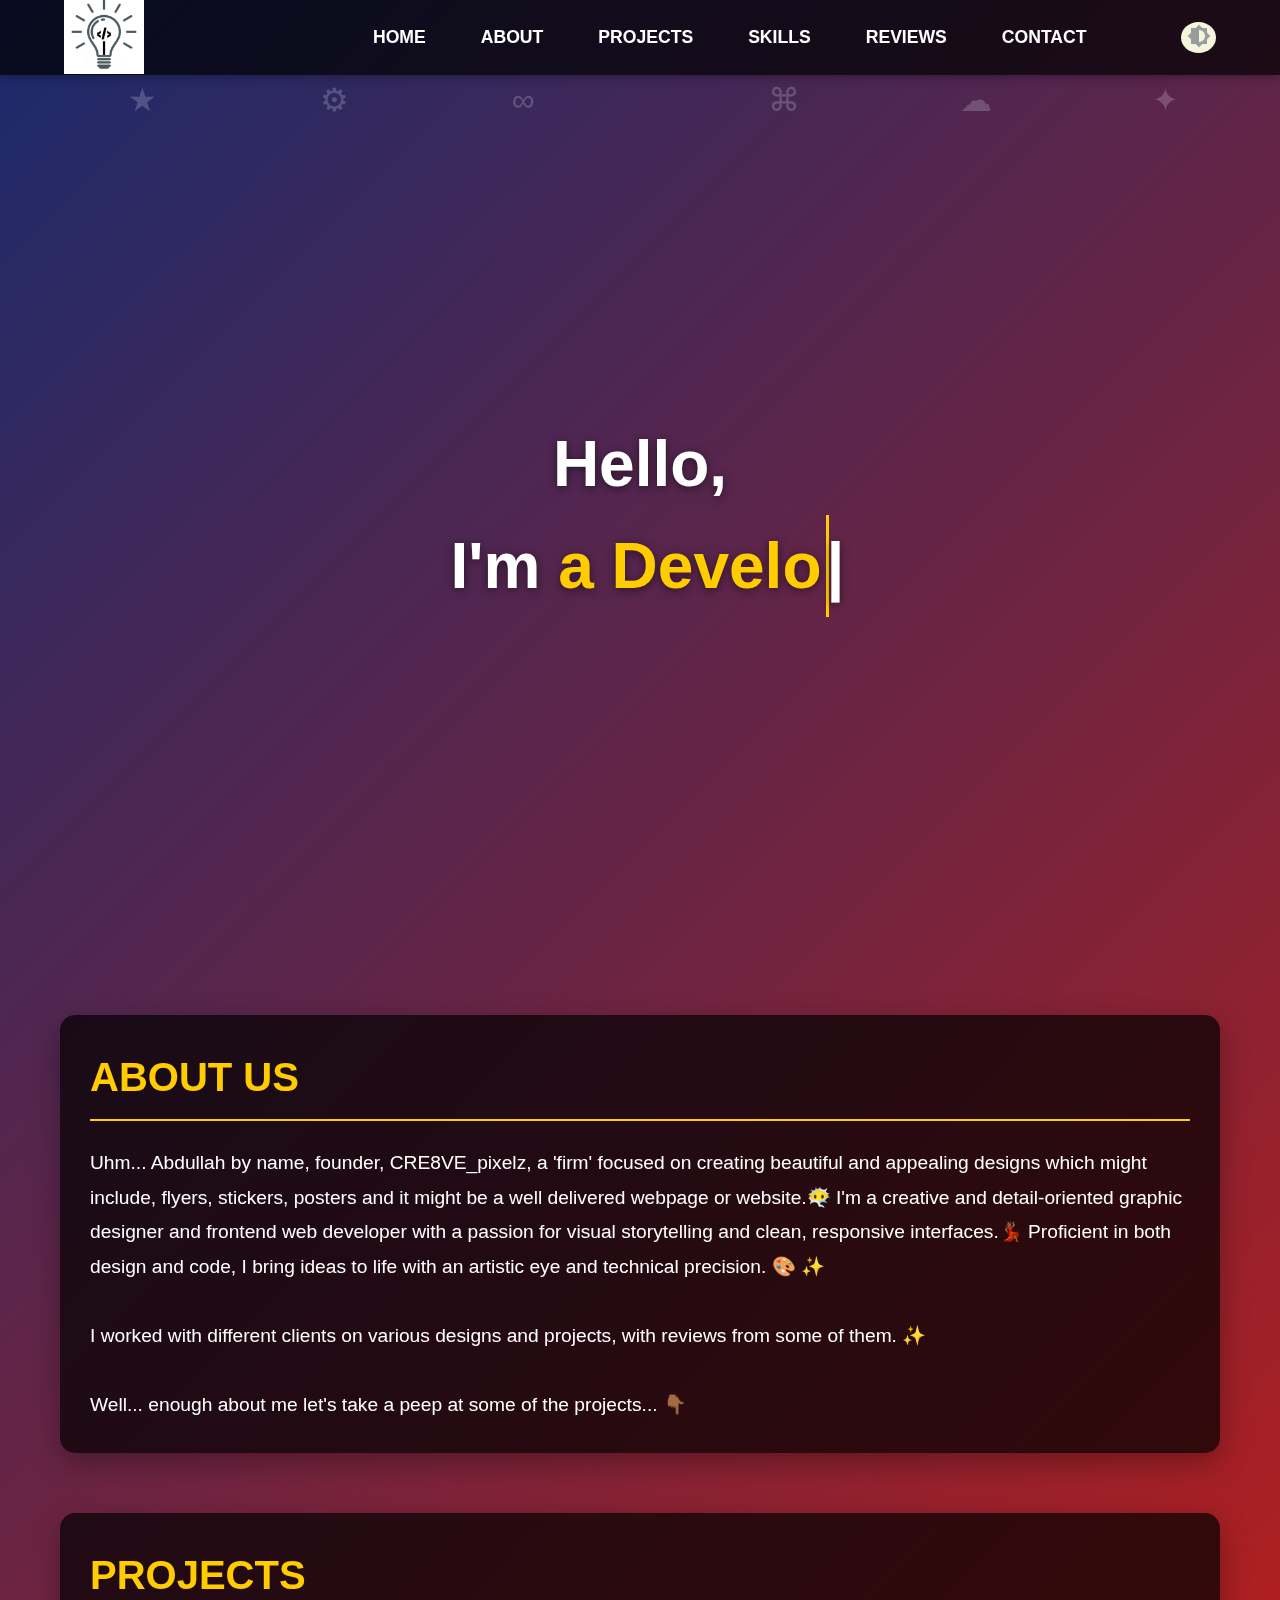
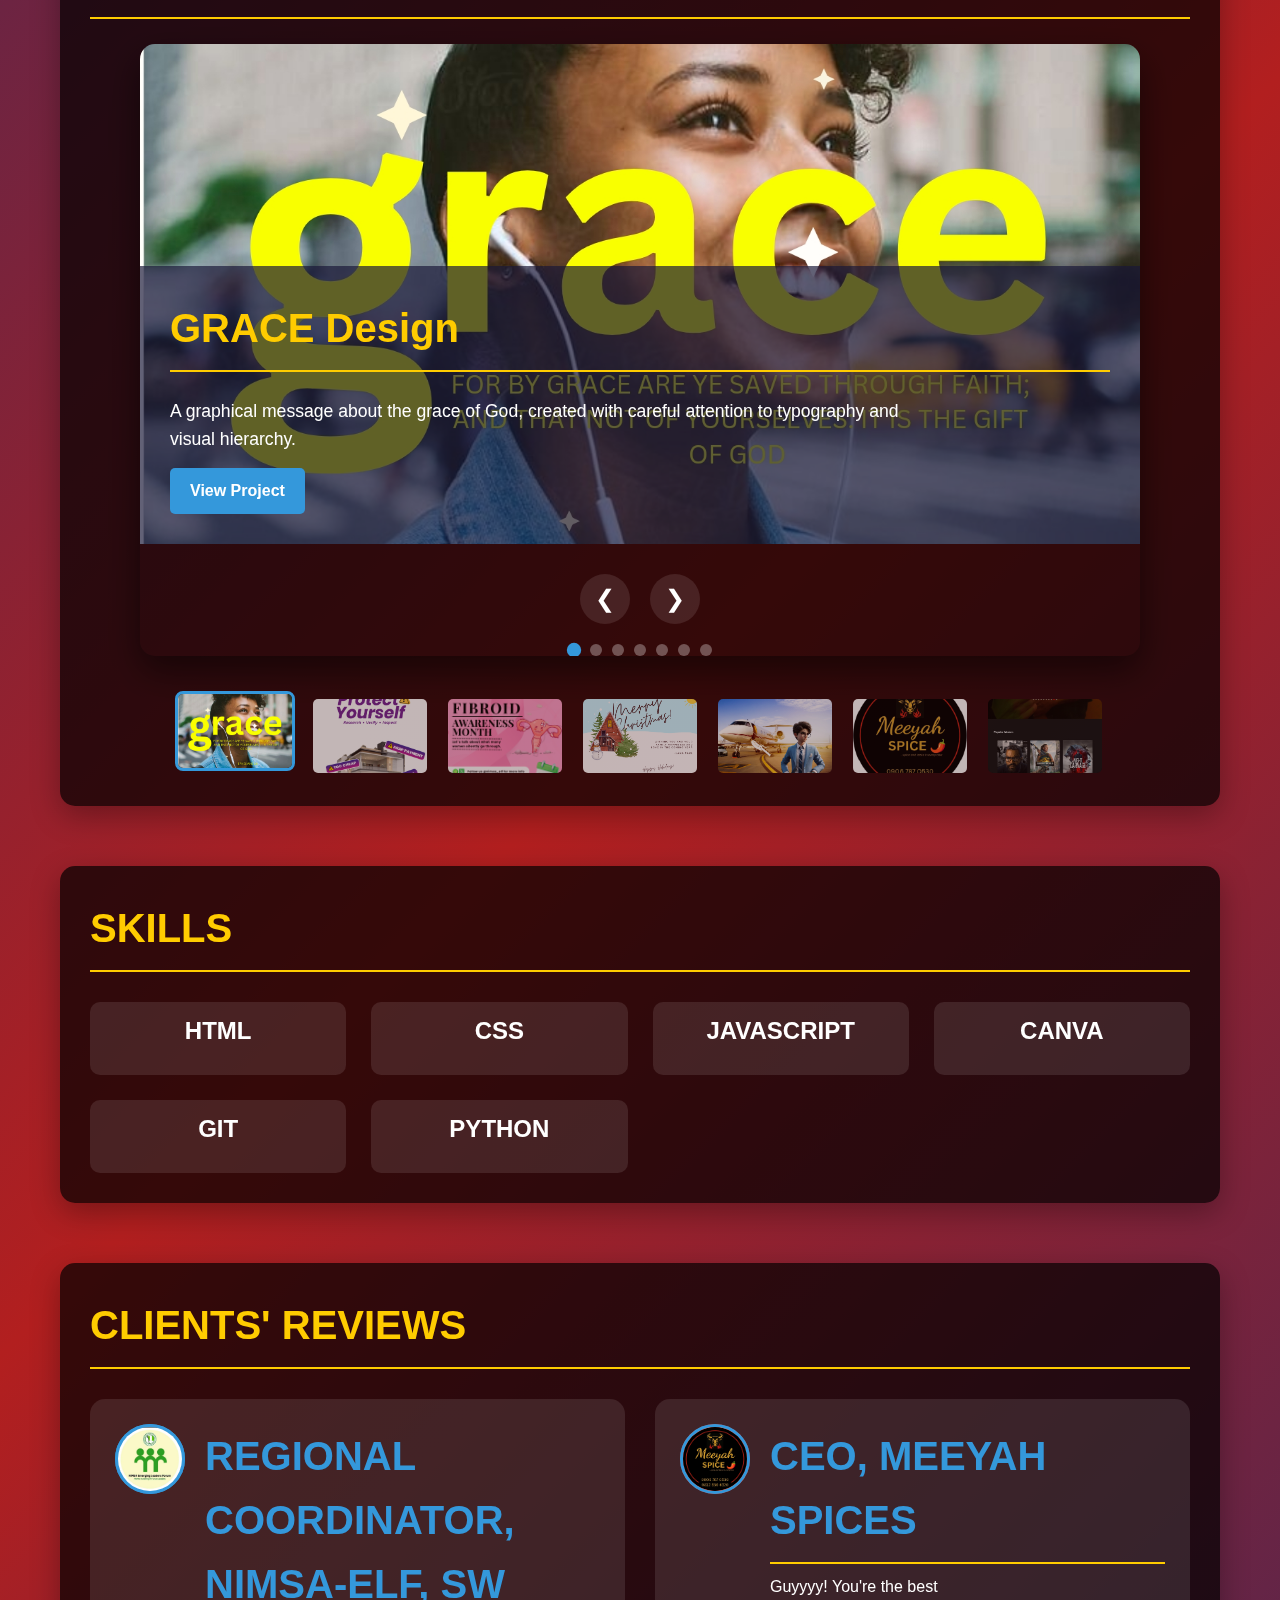
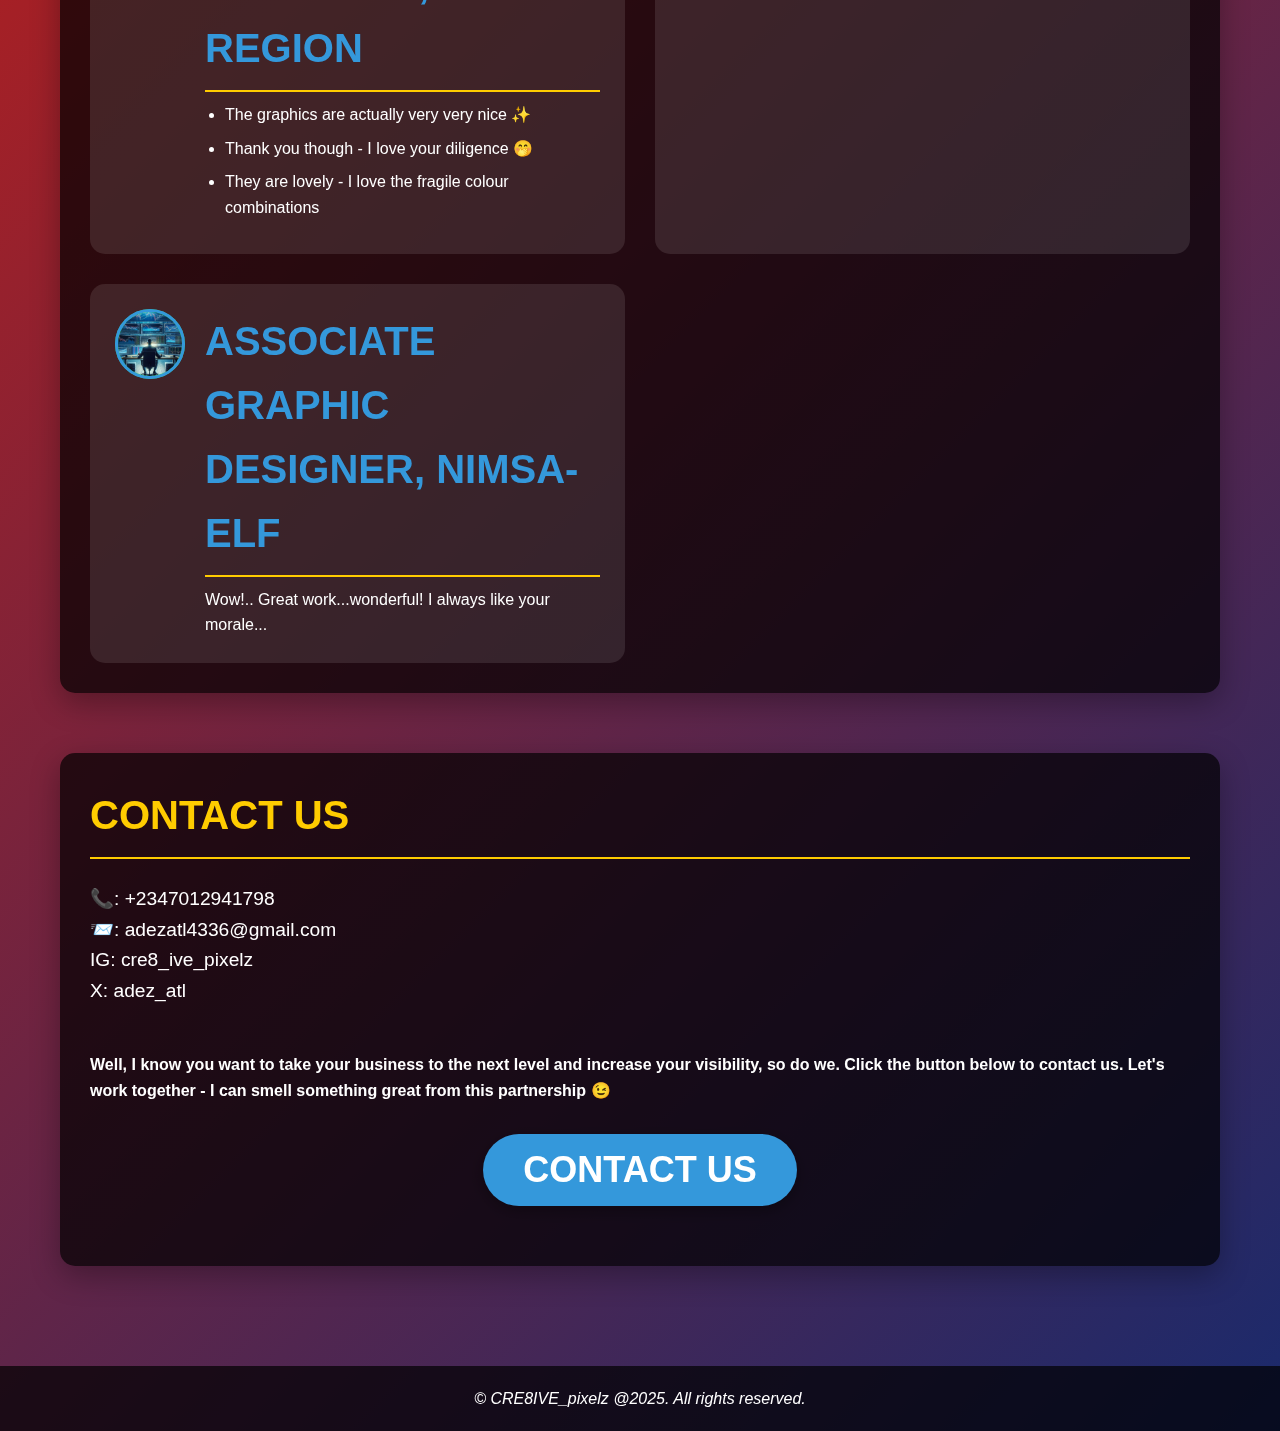
<file: index.html>
<!DOCTYPE html>
<html lang="en">
<head>
  <meta charset="UTF-8">
  <meta name="viewport" content="width=device-width, initial-scale=1.0">
  <title>CRE8IVE_pixelz Portfolio</title>
  <link href="https://cdn.jsdelivr.net/npm/aos@2.3.4/dist/aos.css" rel="stylesheet">
  <style>
    :root {
      --primary: #3498db;
      --secondary: #2c3e50;
      --accent: #e74c3c;
      --light: #ecf0f1;
      --dark: #2c3e50;
      --shadow: 0 4px 6px rgba(0, 0, 0, 0.1);
      --transition: all 0.3s ease;
    }
    
    * {
      margin: 0;
      padding: 0;
      box-sizing: border-box;
    }
    
    body {
      font-family: 'Segoe UI', Tahoma, Geneva, Verdana, sans-serif;
      background: linear-gradient(135deg, #1a2a6c, #b21f1f, #1a2a6c);
      color: white;
      line-height: 1.6;
      overflow-x: hidden;
      scroll-behavior: smooth;
    }
    
    /* Header styles */
    header {
      display: flex;
      justify-content: space-between;
      align-items: center;
      background: rgba(0, 0, 0, 0.7);
      padding: 15px 5%;
      position: sticky;
      top: 0;
      z-index: 1000;
      box-shadow: 0 2px 10px rgba(0, 0, 0, 0.3);
      height: 75px;
    }
    
    .logo img {
      transition: var(--transition);
      height: 80px;
      width: 80px;
    }
    
    /* Desktop Navigation */
    .desktop-nav ul {
      list-style: none;
      display: flex;
      gap: 25px;
    }
    
    .desktop-nav ul li a {
      color: white;
      text-decoration: none;
      font-weight: 600;
      text-transform: uppercase;
      padding: 10px 15px;
      border-radius: 5px;
      transition: var(--transition);
      font-size: 1.1rem;
    }
    
    .desktop-nav ul li a:hover {
      background: rgba(255, 255, 255, 0.1);
    }
    
    /* Mobile Navigation */
    .mobile-nav {
      display: none;
      position: relative;
    }
    
    .menu-toggle {
      background: transparent;
      border: none;
      color: white;
      font-size: 32px;
      cursor: pointer;
      padding: 5px 10px;
      border-radius: 5px;
      transition: background 0.3s;
    }
    
    .menu-toggle:hover {
      background: rgba(255, 255, 255, 0.2);
    }
    
    .mobile-nav ul {
      list-style: none;
      background: rgba(0, 0, 0, 0.9);
      position: absolute;
      top: 100%;
      right: 0;
      width: 250px;
      border-radius: 5px;
      box-shadow: 0 10px 20px rgba(0, 0, 0, 0.3);
      display: none;
      z-index: 100;
    }
    
    .mobile-nav ul.active {
      display: block;
      animation: slideDown 0.4s ease;
    }
    
    @keyframes slideDown {
      from { opacity: 0; transform: translateY(-20px); }
      to { opacity: 1; transform: translateY(0); }
    }
    
    .mobile-nav ul li {
      border-bottom: 1px solid rgba(255, 255, 255, 0.1);
    }
    
    .mobile-nav ul li:last-child {
      border-bottom: none;
    }
    
    .mobile-nav ul li a {
      display: block;
      padding: 15px 20px;
      color: white;
      text-decoration: none;
      font-weight: 500;
      transition: background 0.3s;
    }
    
    .mobile-nav ul li a:hover {
      background: rgba(255, 255, 255, 0.1);
    }
    
    /* Theme button */
    .themeb {
      background: transparent;
      background-color: beige;
      border: none;
      cursor: pointer;
      padding: 2px;
      border-radius: 50%;
      width: 35px;
      object-fit: contain;
      transition: background 0.3s;
    }
    
    .themeb:hover {
      background: rgba(255, 255, 255, 0.2);
    }
    
    /* Floating symbols */
    .floating-symbol {
      position: fixed;
      font-size: 2rem;
      opacity: 0.2;
      z-index: -1;
      animation: float 6s ease-in-out infinite;
    }
    
    @keyframes float {
      0%, 100% { transform: translateY(0) rotate(0deg); }
      50% { transform: translateY(-30px) rotate(10deg); }
    }
    
    /* Cover section */
    .cover-front {
      height: 100vh;
      display: flex;
      align-items: center;
      justify-content: center;
      text-align: center;
      padding: 0 20px;
      position: relative;
      overflow: hidden;
    }
    
    .cover-front .container h1 {
      font-size: 4rem;
      margin-bottom: 20px;
      text-shadow: 0 2px 10px rgba(0, 0, 0, 0.5);
    }
    
    #typewriter-text {
      color: #ffcc00;
    }
    
    .cursor {
      display: inline-block;
      width: 3px;
      background-color: #ffcc00;
      margin-left: 5px;
      animation: blink 1s infinite;
    }
    
    @keyframes blink {
      0%, 100% { opacity: 1; }
      50% { opacity: 0; }
    }
    
    /* Content sections */
    .body {
      max-width: 1200px;
      margin: 0 auto;
      padding: 40px 20px;
    }
    
    .about, .projects, .skills, .reviews, .contacts {
      margin-bottom: 60px;
      background: rgba(0, 0, 0, 0.7);
      padding: 30px;
      border-radius: 15px;
      box-shadow: 0 10px 30px rgba(0, 0, 0, 0.3);
    }
    
    .about h3, .projects h3, .skills h3, .reviews h3, .contacts h3 {
      font-size: 2.5rem;
      margin-bottom: 25px;
      color: #ffcc00;
      border-bottom: 2px solid #ffcc00;
      padding-bottom: 10px;
    }
    
    .about p {
      font-size: 1.2rem;
      line-height: 1.8;
    }
    
    /* Project cards */
    .project-cards {
      display: grid;
      grid-template-columns: repeat(auto-fill, minmax(300px, 1fr));
      gap: 30px;
      margin-top: 30px;
    }
    
    .card {
      perspective: 1000px;
      height: 350px;
    }
    
    .card-inner {
      position: relative;
      width: 100%;
      height: 100%;
      text-align: center;
      transition: transform 0.8s;
      transform-style: preserve-3d;
    }
    
    .card:hover .card-inner {
      transform: rotateY(180deg);
    }
    
    .card-front, .card-back {
      position: absolute;
      width: 100%;
      height: 100%;
      -webkit-backface-visibility: hidden;
      backface-visibility: hidden;
      border-radius: 15px;
      overflow: hidden;
      box-shadow: var(--shadow);
      background: rgba(255, 255, 255, 0.1);
    }
    
    .card-back {
      transform: rotateY(180deg);
      display: flex;
      flex-direction: column;
      justify-content: center;
      align-items: center;
      padding: 25px;
    }
    
    .card img {
      width: 100%;
      height: 100%;
      object-fit: cover;
    }
    
    .card h3 {
      margin: 15px 0;
      font-size: 1.5rem;
    }
    
    .card-back p {
      margin: 10px 0;
      flex-grow: 1;
    }
    
    .card-back a {
      display: inline-block;
      background: var(--primary);
      color: white;
      text-decoration: none;
      padding: 10px 20px;
      border-radius: 5px;
      font-weight: 600;
      transition: var(--transition);
    }
    
    .card-back a:hover {
      background: var(--accent);
      transform: translateY(-3px);
    }
    
    /* Skills section */
    .skills-section {
      display: grid;
      grid-template-columns: repeat(auto-fill, minmax(250px, 1fr));
      gap: 25px;
      margin-top: 30px;
    }
    
    .skill-item {
      background: rgba(255, 255, 255, 0.1);
      padding: 10px;
      border-radius: 10px;
      text-align: center;
      transition: var(--transition);
      position: relative;
      cursor: pointer;
      overflow: hidden;     
      height: auto;
    }
    
    .skill-item:hover {
      transform: translateY(-10px);
      box-shadow: 0 10px 20px rgba(0, 0, 0, 0.2);
      background: rgba(52, 152, 219, 0.2);
    }
    
    .skill-item.glow:hover {
      box-shadow: 0 0 20px rgba(52, 152, 219, 0.7);
      height: auto;
    }
    
    .skill-name {
      font-size: 1.5rem;
      font-weight: 700;
      margin-bottom: 15px;
      display: block;
    }
    
    .info-card {
      position: absolute;
      top: 0;
      left: 0;
      right: 0;
      bottom: 0;
      background: rgba(0, 0, 0, 0.9);
      padding: 20px;
      border-radius: 10px;
      opacity: 0;
      transition: opacity 0.3s ease;
      display: flex
      flex-direction: column;
      height: auto;
      justify-content: center;
    }
    
    .skill-item:hover .info-card {
      opacity: 1;
    }
    
    .info-card h4 {
      font-size: 1.5rem;
      color: var(--primary);
      margin-bottom: 15px;
    }
    
    /* Reviews section */
    .review-board {
    display: grid;
    grid-template-columns: repeat(auto-fit, minmax(350px, 1fr));
    gap: 30px;
    margin-top: 30px;
    max-width: 1200px; /* Add this */
    margin-left: auto; /* Add this */
    margin-right: auto; /* Add this */
}
    
    .review-card {
    background: rgba(255, 255, 255, 0.1);
    border-radius: 15px;
    padding: 25px;
    display: flex;
    gap: 20px;
    transition: var(--transition);
    max-width: 100%; /* Add this */
    overflow: hidden; /* Add this */
}

.review-card p {
    word-wrap: break-word; /* Add this */
    overflow-wrap: break-word; /* Add this */
    max-width: 100%; /* Add this */
}

.review-card ul {
    padding-left: 20px;
    max-width: 100%; /* Add this */
    overflow: hidden; /* Add this */
}

.review-card li {
    margin-bottom: 8px;
    word-break: break-word; /* Add this */
}
    .review-card:hover {
      transform: translateY(-10px);
      box-shadow: 0 10px 20px rgba(0, 0, 0, 0.2);
    }
    
    .review-card img {
      width: 70px;
      height: 70px;
      border-radius: 50%;
      object-fit: cover;
      border: 3px solid var(--primary);
    }
    
    .review-card h3 {
      color: var(--primary);
      margin-bottom: 10px;
    }
    
    
    .review-card li {
      margin-bottom: 8px;
    }
    
    /* Contact section */
    .contact {
      font-size: 1.2rem;
      margin: 20px 0;
    }
    
    .contact-page {
      display: block;
      margin: 30px auto;
      background: var(--primary);
      color: white;
      border: none;
      padding: 15px 40px;
      font-size: 1.5rem;
      border-radius: 50px;
      cursor: pointer;
      transition: var(--transition);
      box-shadow: 0 5px 15px rgba(0, 0, 0, 0.3);
    }
    
    .contact-page:hover {
      background: var(--accent);
      transform: translateY(-5px) scale(1.05);
    }
    
    .contact-page a {
      color: white;
      text-decoration: none;
    }
    
    /* Footer */
    .footer {
      text-align: center;
      padding: 20px;
      background: rgba(0, 0, 0, 0.7);
      font-size: 1rem;
      font-style: italic;
    }
    
    /* Dark mode styles */
    .dark-mode {
      background: linear-gradient(135deg, #121212, #1a1a2e, #121212);
    }
    
    .dark-mode .about, .dark-mode .projects, 
    .dark-mode .skills, .dark-mode .reviews, 
    .dark-mode .contacts {
      background: rgba(30, 30, 30, 0.8);
    }
    
    /* Media Queries */
    @media (max-width: 900px) {
      .cover-front .container h1 {
        font-size: 3rem;
      }
      
      .project-cards {
        grid-template-columns: repeat(auto-fill, minmax(280px, 1fr));
      }
    }
    
    @media (max-width: 768px) {
      .desktop-nav {
        display: none;
      }
      
      .mobile-nav {
        display: block;
      }
      
      .cover-front .container h1 {
        font-size: 2.5rem;
      }
      
      .about h3, .projects h3, .skills h3, .reviews h3, .contacts h3 {
        font-size: 2rem;
      }
    }
    
    @media (max-width: 480px) {
      .cover-front .container h1 {
        font-size: 2rem;
      }
      
      .project-cards, .review-board {
        grid-template-columns: 1fr;
      }
      
      .about, .projects, .skills, .reviews, .contacts {
        padding: 20px;
      }
    }
    
    .backback {
        width: 100%;
        object-fit: cover;
        height: 70px;
    }

            
        /* Projects Gallery Section */
        .projects-container {
            max-width: 1200px;
            margin: 50px auto;
            padding: 0 20px;
        }
        
        .section-title {
            text-align: center;
            font-size: 2.5rem;
            margin-bottom: 40px;
            color: #ffcc00;
            text-shadow: 0 2px 10px rgba(0, 0, 0, 0.5);
            position: relative;
        }
        
        .section-title::after {
            content: '';
            display: block;
            width: 100px;
            height: 4px;
            background: #ffcc00;
            margin: 15px auto;
            border-radius: 2px;
        }
        
        .gallery-slideshow {
            position: relative;
            max-width: 1000px;
            margin: 0 auto;
            overflow: hidden;
            border-radius: 15px;
            box-shadow: 0 15px 35px rgba(0, 0, 0, 0.5);
        }
        
        .slides-container {
            display: flex;
            transition: transform 0.5s ease-in-out;
            height: 500px;
        }
        
        .slide {
            min-width: 100%;
            position: relative;
        }
        
        .slide-image {
    width: 100%;
    height: 100%;
    object-fit: cover;
    display: block; /* Add this */
    position: absolute; /* Add this */
    top: 0;
    left: 0;
}

.slide {
    min-width: 100%;
    position: relative;
    height: 100%; /* Add this */
}
        
        .slide-content {
            position: absolute;
            bottom: 0;
            left: 0;
            right: 0;
            background: #191738ae;
            padding: 30px;
            color: white;
        }
        
        .slide-title {
            font-size: 2rem;
            margin-bottom: 10px;
            color: #ffcc00;
        }
        
        .slide-description {
            font-size: 1.1rem;
            margin-bottom: 15px;
            max-width: 80%;
        }
        
        .slide-link {
            display: inline-block;
            background: var(--primary);
            color: white;
            text-decoration: none;
            padding: 10px 20px;
            border-radius: 5px;
            font-weight: 600;
            transition: var(--transition);
        }
        
        .slide-link:hover {
            background: var(--accent);
            transform: translateY(-3px);
        }
        
        /* Navigation controls */
        .gallery-controls {
            display: flex;
            justify-content: center;
            margin-top: 30px;
            gap: 20px;
        }
        
        .control-btn {
            background: rgba(255, 255, 255, 0.1);
            border: none;
            color: white;
            width: 50px;
            height: 50px;
            border-radius: 50%;
            font-size: 1.5rem;
            cursor: pointer;
            transition: var(--transition);
            display: flex;
            align-items: center;
            justify-content: center;
        }
        
        .control-btn:hover {
            background: var(--primary);
            transform: scale(1.1);
        }
        
        .slide-indicators {
            display: flex;
            justify-content: center;
            gap: 10px;
            margin-top: 20px;
        }
        
        .indicator {
            width: 12px;
            height: 12px;
            border-radius: 50%;
            background: rgba(255, 255, 255, 0.3);
            cursor: pointer;
            transition: var(--transition);
        }
        
        .indicator.active {
            background: var(--primary);
            transform: scale(1.2);
        }
        
        /* Project thumbnails */
        .project-thumbnails {
            display: flex;
            justify-content: center;
            flex-wrap: wrap;
            gap: 15px;
            margin-top: 40px;
            padding: 0 20px;
        }
        
        .thumbnail {
            width: 120px;
            height: 80px;
            border-radius: 8px;
            overflow: hidden;
            cursor: pointer;
            transition: var(--transition);
            border: 3px solid transparent;
            opacity: 0.7;
        }
        
        .thumbnail:hover {
            transform: translateY(-5px);
            opacity: 1;
        }
        
        .thumbnail.active {
            border-color: var(--primary);
            opacity: 1;
            transform: translateY(-5px);
        }
        
        .thumbnail img {
            width: 100%;
            height: 100%;
            object-fit: cover;
        }
        
        /* Responsive design */
        @media (max-width: 768px) {
            .slides-container {
                height: 400px;
            }
            
            .slide-content {
                padding: 20px;
            }
            
            .slide-title {
                font-size: 1.5rem;
            }
            
            .slide-description {
                font-size: 1rem;
                max-width: 100%;
            }
        }
        
        @media (max-width: 480px) {
            .slides-container {
                height: 300px;
            }
            
            .section-title {
                font-size: 2rem;
            }
            
            .slide-content {
                padding: 15px;
            }
            
            .slide-title {
                font-size: 1.3rem;
            }
            
            .project-thumbnails {
                gap: 10px;
            }
            
            .thumbnail {
                width: 80px;
                height: 60px;
            }
        }

  </style>
</head>
<body>
  <header>
    <div class="logo">
      <a href="index.html"><img id="logo" src="images/light-logo.png" alt="Logo" width="100" />
    </div>
    
    <div class="desktop-nav">
      <ul>
        <li><a href="#home">HOME</a></li>
        <li><a href="#about">ABOUT</a></li>
        <li><a href="#projects">PROJECTS</a></li>
        <li><a href="#skills">SKILLS</a></li>
        <li><a href="#reviews">REVIEWS</a></li>
        <li><a href="#contact">CONTACT</a></li>
      </ul>
    </div>
    
    <nav class="mobile-nav">
      <button class="menu-toggle" id="menu-toggle">☰</button>
      <ul id="nav-links-mobile">
        <li><a href="#home">HOME</a></li>
        <li><a href="#about">ABOUT</a></li>
        <li><a href="#projects">PROJECTS</a></li>
        <li><a href="#skills">SKILLS</a></li>
        <li><a href="#reviews">REVIEWS</a></li>
        <li><a href="#contact">CONTACT</a></li>
        <li><a href="contact.html">BOOK A SERVICE</a></li>
      </ul>
    </nav>
    
    <button class="themeb" onclick="toggleMode()">
      <img id="theme-icon" src="images/light_theme.png" alt="Toggle Theme" width="24">
    </button>
  </header>
  
  <!-- Floating symbols -->
  <span class="floating-symbol" style="left: 10%; animation-delay: 0s;">★</span>
  <span class="floating-symbol" style="left: 25%; animation-delay: 2s;">⚙</span>
  <span class="floating-symbol" style="left: 40%; animation-delay: 4s;">∞</span>
  <span class="floating-symbol" style="left: 60%; animation-delay: 1s;">⌘</span>
  <span class="floating-symbol" style="left: 75%; animation-delay: 3s;">☁</span>
  <span class="floating-symbol" style="left: 90%; animation-delay: 5s;">✦</span>

  <section class="cover-front" id="home">
    <div class="container">
      <h1>Hello,<br>I'm <span id="typewriter-text"></span><span class="cursor">|</span></h1>
    </div>
  </section>
  
  <section class="body">
    <div class="about" id="about">
      <h3>ABOUT US</h3>
      <p>Uhm... Abdullah by name, founder, CRE8VE_pixelz, a 'firm' focused on creating beautiful and appealing designs which might include, flyers, stickers, posters and it might be a well delivered webpage or website.😶‍🌫️ I'm a creative and detail-oriented graphic designer and frontend web developer with a passion for visual storytelling and clean, responsive interfaces.💃🏾 Proficient in both design and code, I bring ideas to life with an artistic eye and technical precision. 🎨 ✨ 
        <br><br> I worked with different clients on various designs and projects, with reviews from some of them. ✨
        <br><br> Well... enough about me let's take a peep at some of the projects... 👇🏾 
      </p>
    </div>
    
    <div class="projects" id="projects">
      <h3>PROJECTS</h3>
      <div class="gallery-slideshow">
            <div class="slides-container" id="slides-container">
                <!-- Slide 1 -->
                <div class="slide">
                   <img class="slide-image" src="images/grace.png" alt="">
                    <div class="slide-content">
                        <h3 class="slide-title">GRACE Design</h3>
                        <p class="slide-description">A graphical message about the grace of God, created with careful attention to typography and visual hierarchy.</p>
                        <a href="#" class="slide-link">View Project</a>
                    </div>
                </div>
                
                <!-- Slide 2 -->
                <div class="slide">
                    <img class="slide-image" src="images/real.png" alt="">
                    <div class="slide-content">
                        <h3 class="slide-title">REAL ESTATE-ING</h3>
                        <p class="slide-description">Designed a bold, modern flyer for a real estate training session aimed at aspiring agents and investors.</p>
                        <a href="#" class="slide-link">View Project</a>
                    </div>
                </div>
                
                <!-- Slide 3 -->
                <div class="slide">
                    <img class="slide-image" src="images/fibroid.png" alt="">
                    <div class="slide-content">
                        <h3 class="slide-title">FIBROID AWARENESS</h3>
                        <p class="slide-description">Campaign design for NIMSA-ELF to create awareness and educate the public about fibroid disease.</p>
                        <a href="#" class="slide-link">View Project</a>
                    </div>
                </div>
                
                <!-- Slide 4 -->
                <div class="slide">
                    <img class="slide-image" src="images/season.png" alt="">
                    <div class="slide-content">
                        <h3 class="slide-title">BUONE FESTE</h3>
                        <p class="slide-description">Holiday design that can be sent out to commemorate with loved ones, friends and families.</p>
                        <a href="#" class="slide-link">View Project</a>
                    </div>
                </div>
                
                <!-- Slide 5 -->
                <div class="slide">
                    <img class="slide-image" src="images/fly-high.png" alt="">
                    <div class="slide-content">
                        <h3 class="slide-title">FLY HIGH</h3>
                        <p class="slide-description">Web3 design showcasing my proficiency in modern digital design trends and blockchain aesthetics.</p>
                        <a href="#" class="slide-link">View Project</a>
                    </div>
                </div>

 <!-- Slide 6 -->
                <div class="slide">
                    <img class="slide-image" src="images/meeyah.png" alt="">
                    <div class="slide-content">
                        <h3 class="slide-title">SPICED UP</h3>
                        <p class="slide-description">Desiged a brand sticker for a local 'kilishi' brand. <br> The experience was HOT! 🔥🥵</p>
                        <a href="#" class="slide-link">View Project</a>
                    </div>
                </div>
            
 <!-- Slide 7 -->
                <div class="slide">
                    <img class="slide-image" src="images/cinex.png" alt="">
                    <div class="slide-content">
                        <h3 class="slide-title">CineXpress</h3>
                        <p class="slide-description">Created a website for keeping track of popular movies, trending movies and upcoming movies. With the feature of watching the trailers, adding to watchlist and more.<br> It was actually <b>ENTERTAINING!</b> 📽️🎬</p>
                        <a href="https://cinexpress-seven.vercel.app/index.html" class="slide-link">View Project</a>
                    </div>
                </div>
            </div>
            
            <div class="gallery-controls">
                <button class="control-btn" id="prev-btn">❮</button>
                <button class="control-btn" id="next-btn">❯</button>
            </div>
            
            <div class="slide-indicators" id="slide-indicators">
                <!-- Indicators will be added by JavaScript -->
            </div>
        </div>
        
        <div class="project-thumbnails" id="project-thumbnails">
            <!-- Thumbnails will be added by JavaScript -->
        </div>
    </div>
    
    <div class="skills" id="skills">
      <h3>SKILLS</h3>
      <div class="skills-section">
        <div class="skill-item glow">
          <span class="skill-name">HTML</span>
          <div class="info-card">
            <h4>HTML5  🌟🌟🌟🌟</h4>
            
          </div>
        </div>

        <div class="skill-item glow">
          <span class="skill-name">CSS</span>
          <div class="info-card">
            <h4>CSS3  🌟🌟🌟🌟</h4>
          </div>
        </div>
        
        <div class="skill-item glow">
          <span class="skill-name">JAVASCRIPT</span>
          <div class="info-card">
            <h4>JS  🌟🌟🌟</h4>
          </div>
        </div>
        
        <div class="skill-item glow">
          <span class="skill-name">CANVA</span>
          <div class="info-card">
            <h4>CANVA   🌟🌟🌟🌟</h4>
          </div>
        </div>
        
        <div class="skill-item glow">
          <span class="skill-name">GIT</span>
          <div class="info-card">
            <h4>GIT   🌟🌟🌟✨</h4>
          </div>
        </div>
        
        <div class="skill-item glow">
          <span class="skill-name">PYTHON</span>
          <div class="info-card">
            <h4>PYTHON   🌟🌟✨</h4>
          </div>
        </div>
      </div>
    </div>

    <div class="reviews" id="reviews">
      <h3>CLIENTS' REVIEWS</h3>
      <div class="review-board">
        <div class="review-card">
          <div style="background: #3498db; width: 70px; height: 70px; border-radius: 50%;"><img src="images/nimsa.png" alt=""></div>
          <div>
            <h3>REGIONAL COORDINATOR, NIMSA-ELF, SW REGION</h3>
            <ul class="list">
              <li>The graphics are actually very very nice ✨</li>
              <li>Thank you though - I love your diligence 🤭</li>
              <li>They are lovely - I love the fragile colour combinations</li>
            </ul>
          </div>
        </div>
        
        <div class="review-card">
          <div style="background: #e74c3c; width: 70px; height: 70px; border-radius: 50%;"><img src="images/meeyah.png" alt=""></div>
          <div>
            <h3>CEO, MEEYAH SPICES</h3>
            <p>Guyyyy! You're the best</p>
          </div>
        </div>
        
        <div class="review-card">
          <div style="background: #2ecc71; width: 70px; height: 70px; border-radius: 50%;"><img src="images/hero-img.jpg" alt=""></div>
          <div>
            <h3>ASSOCIATE GRAPHIC DESIGNER, NIMSA-ELF</h3>
            <p>Wow!.. Great work...wonderful! I always like your morale...</p>
          </div>
        </div>
      </div>   
    </div>  
    
    <div class="contacts" id="contact">
      <h3>CONTACT US</h3>
      <p class="contact">📞: +2347012941798<br>
        📨: adezatl4336@gmail.com<br>
        IG: cre8_ive_pixelz<br>
        X: adez_atl
      </p>
      <br>
      <h4>Well, I know you want to take your business to the next level and increase your visibility, so do we. Click the button below to contact us. Let's work together - I can smell something great from this partnership 😉</h4>
      <button class="contact-page" id="contact-button"><a href="contact.html"><h2>CONTACT US</h2></a></button>
    </div>
  </section>

  <div class="footer">
    <i> &copy; CRE8IVE_pixelz @2025. All rights reserved.</i>
  </div>
  
  <script src="https://cdn.jsdelivr.net/npm/aos@2.3.4/dist/aos.js"></script>
  <script>
    // Corrected JavaScript code
    document.addEventListener('DOMContentLoaded', function() {
      // Typewriter effect
      const words = ["a Developer", "a Designer", "a Creator", "an Innovator"];
      let wordIndex = 0;
      let charIndex = 0;
      let isDeleting = false;
      const typeSpeed = 100;
      const eraseSpeed = 50;
      const delayBetweenWords = 2000;
      const textElement = document.getElementById("typewriter-text");

      function typeEffect() {
        const currentWord = words[wordIndex];
        const visibleText = currentWord.substring(0, charIndex);

        textElement.textContent = visibleText;

        if (!isDeleting && charIndex < currentWord.length) {
          charIndex++;
          setTimeout(typeEffect, typeSpeed);
        } else if (isDeleting && charIndex > 0) {
          charIndex--;
          setTimeout(typeEffect, eraseSpeed);
        } else {
          if (!isDeleting) {
            isDeleting = true;
            setTimeout(typeEffect, delayBetweenWords);
          } else {
            isDeleting = false;
            wordIndex = (wordIndex + 1) % words.length;
            setTimeout(typeEffect, typeSpeed);
          }
        }
      }

      // Initialize typewriter
      typeEffect();
      
      // Mobile menu toggle
      const menuToggle = document.getElementById('menu-toggle');
      const mobileNavLinks = document.getElementById('nav-links-mobile');
      
      menuToggle.addEventListener('click', function() {
        mobileNavLinks.classList.toggle('active');
      });
      
      // Close menu when clicking outside
      document.addEventListener('click', function(event) {
        if (!event.target.closest('.mobile-nav') && mobileNavLinks.classList.contains('active')) {
          mobileNavLinks.classList.remove('active');
        }
      });
      
      // Initialize AOS animations
      AOS.init();
    });

    // Theme toggle functions
    function toggleMode() {
      if (document.body.classList.contains('dark-mode')) {
        applyLightMode();
        localStorage.setItem('theme', 'light');
      } else {
        applyDarkMode();
        localStorage.setItem('theme', 'dark');
      }
    }

    function applyDarkMode() {
      document.body.classList.add('dark-mode');
      document.getElementById('theme-icon').src = 'images/dark_theme.png';
      document.getElementById('logo').src = 'images/dark-logo.png';
    }

    function applyLightMode() {
      document.body.classList.remove('dark-mode');
      document.getElementById('theme-icon').src = 'images/light_theme.png';
      document.getElementById('logo').src = 'images/light-logo.png';
    }

    // Apply saved theme on load
    window.addEventListener('load', () => {
      const mode = localStorage.getItem('theme');
      if (mode === 'dark') {
        applyDarkMode();
      } else {
        applyLightMode();
      }
    });


    document.addEventListener('DOMContentLoaded', () => {
            const slidesContainer = document.getElementById('slides-container');
            const prevBtn = document.getElementById('prev-btn');
            const nextBtn = document.getElementById('next-btn');
            const slideIndicators = document.getElementById('slide-indicators');
            const projectThumbnails = document.getElementById('project-thumbnails');
            
            const slides = document.querySelectorAll('.slide');
            const totalSlides = slides.length;
            let currentSlide = 0;
            let autoSlideInterval;
            
            // Create indicators and thumbnails
            slides.forEach((slide, index) => {
                // Create indicator
                const indicator = document.createElement('div');
                indicator.classList.add('indicator');
                if (index === 0) indicator.classList.add('active');
                indicator.addEventListener('click', () => goToSlide(index));
                slideIndicators.appendChild(indicator);
                
                // Create thumbnail
                const thumbnail = document.createElement('div');
                thumbnail.classList.add('thumbnail');
                if (index === 0) thumbnail.classList.add('active');
                
                // Use the background from the slide or create a placeholder
                const imgElement = slide.querySelector('.slide-image');
if (imgElement) {
    const thumbnailImg = document.createElement('img');
    thumbnailImg.src = imgElement.src;
    thumbnail.appendChild(thumbnailImg);
} else {
    thumbnail.style.background = 'rgba(255,255,255,0.1)';
}
                 thumbnail.addEventListener('click', () => goToSlide(index));
                projectThumbnails.appendChild(thumbnail);
            });
            
            // Navigation functions
            function goToSlide(index) {
                currentSlide = index;
                updateSlidePosition();
                updateActiveStates();
                resetAutoSlide();
            }
            
            function updateSlidePosition() {
                slidesContainer.style.transform = `translateX(-${currentSlide * 100}%)`;
            }
            
            function updateActiveStates() {
                // Update indicators
                document.querySelectorAll('.indicator').forEach((indicator, index) => {
                    indicator.classList.toggle('active', index === currentSlide);
                });
                
                // Update thumbnails
                document.querySelectorAll('.thumbnail').forEach((thumbnail, index) => {
                    thumbnail.classList.toggle('active', index === currentSlide);
                });
            }
            
            function nextSlide() {
                currentSlide = (currentSlide + 1) % totalSlides;
                updateSlidePosition();
                updateActiveStates();
            }
            
            function prevSlide() {
                currentSlide = (currentSlide - 1 + totalSlides) % totalSlides;
                updateSlidePosition();
                updateActiveStates();
            }
            
            // Auto slide functionality
            function startAutoSlide() {
                autoSlideInterval = setInterval(nextSlide, 5000);
            }
            
            function resetAutoSlide() {
                clearInterval(autoSlideInterval);
                startAutoSlide();
            }
            
            // Event listeners
            prevBtn.addEventListener('click', () => {
                prevSlide();
                resetAutoSlide();
            });
            
            nextBtn.addEventListener('click', () => {
                nextSlide();
                resetAutoSlide();
            });
            
            // Keyboard navigation
            document.addEventListener('keydown', (e) => {
                if (e.key === 'ArrowLeft') {
                    prevSlide();
                    resetAutoSlide();
                } else if (e.key === 'ArrowRight') {
                    nextSlide();
                    resetAutoSlide();
                }
            });
            
            // Start auto sliding
            startAutoSlide();
            
            // Pause on hover
            slidesContainer.addEventListener('mouseenter', () => {
                clearInterval(autoSlideInterval);
            });
            
            slidesContainer.addEventListener('mouseleave', () => {
                startAutoSlide();
            });
        });
  </script>
</body>
</html>
</file>
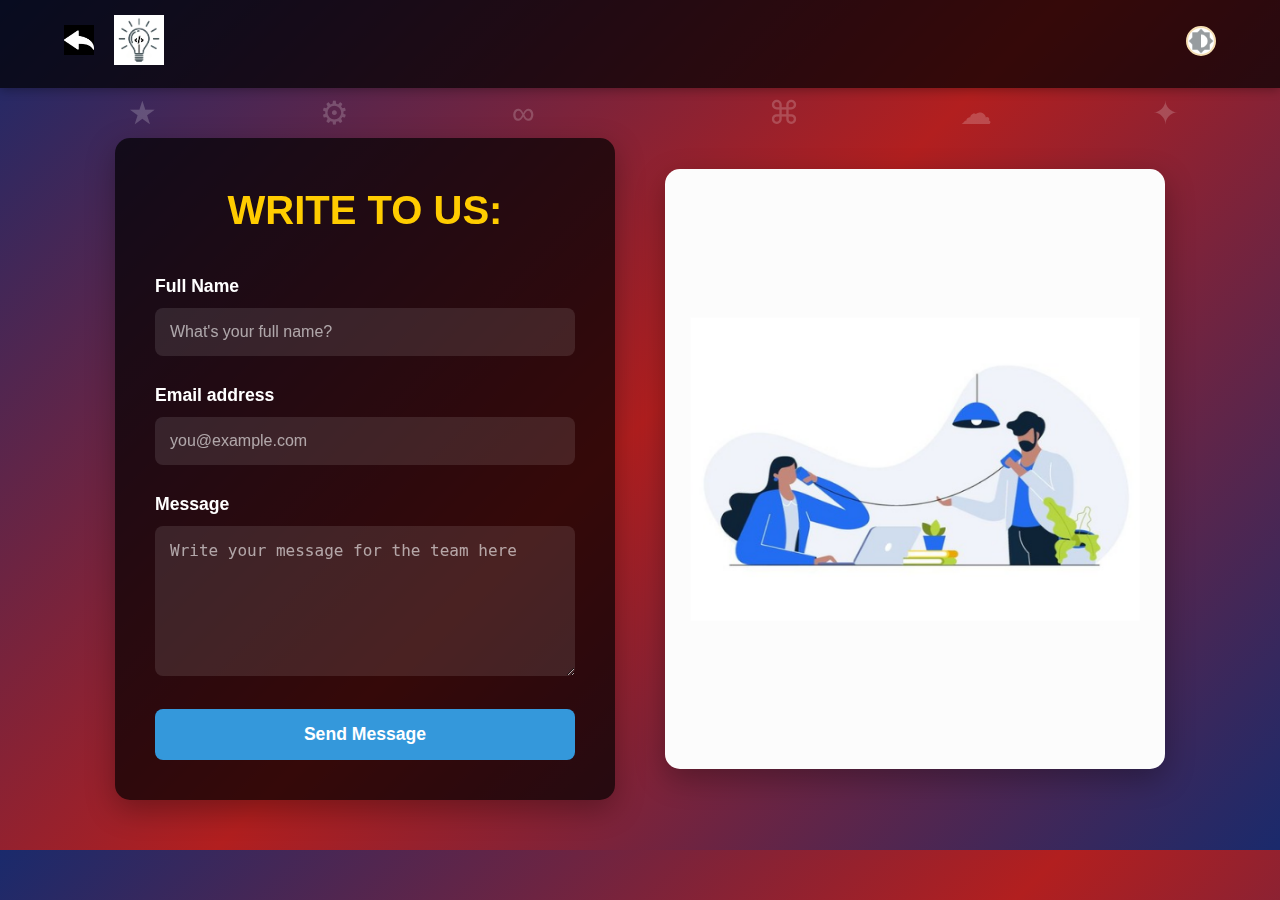
<file: contact.html>
<!DOCTYPE html>
<html lang="en">
<head>
    <meta charset="UTF-8">
    <meta name="viewport" content="width=device-width, initial-scale=1.0">
    <title>Contact Us | CRE8IVE_pixelz</title>
    <style>
        :root {
            --primary: #3498db;
            --secondary: #2c3e50;
            --accent: #e74c3c;
            --light: #ecf0f1;
            --dark: #2c3e50;
            --shadow: 0 4px 6px rgba(0, 0, 0, 0.1);
            --transition: all 0.3s ease;
        }
        
        * {
            margin: 0;
            padding: 0;
            box-sizing: border-box;
        }
        
        body {
            font-family: 'Segoe UI', Tahoma, Geneva, Verdana, sans-serif;
            background: linear-gradient(135deg, #1a2a6c, #b21f1f, #1a2a6c);
            color: white;
            line-height: 1.6;
            overflow-x: hidden;
        }
        
        /* Header styles */
        .header {
            background: rgba(0, 0, 0, 0.7);
            padding: 15px 5%;
            position: sticky;
            top: 0;
            z-index: 1000;
            box-shadow: 0 2px 10px rgba(0, 0, 0, 0.3);
        }
        
        .navbar {
            display: flex;
            justify-content: space-between;
            align-items: center;
        }
        
        .left-nav {
            display: flex;
            align-items: center;
            gap: 20px;
        }
        
        .back-btn {
            transition: var(--transition);
        }
        
        .back-btn:hover {
            transform: translateX(-5px);
        }
        
        .back-button {
            width: 30px;
            height: 30px;
            filter: invert(1);
        }
        
        .logo img {
            height: 50px;
            transition: var(--transition);
        }
        
        .logo img:hover {
            transform: scale(1.05);
        }
        
        /* Floating symbols */
        .floating-symbol {
            position: fixed;
            font-size: 2rem;
            opacity: 0.2;
            z-index: -1;
            animation: float 6s ease-in-out infinite;
        }
        
        @keyframes float {
            0%, 100% { transform: translateY(0) rotate(0deg); }
            50% { transform: translateY(-30px) rotate(10deg); }
        }
        
        /* Contact section */
        .contact-section {
            max-width: 1200px;
            margin: 50px auto;
            padding: 0 20px;
            display: flex;
            flex-wrap: wrap;
            gap: 50px;
            justify-content: center;
            align-items: center;
        }
        
        .contact-form {
            flex: 1;
            min-width: 300px;
            max-width: 500px;
            background: rgba(0, 0, 0, 0.7);
            padding: 40px;
            border-radius: 15px;
            box-shadow: 0 10px 30px rgba(0, 0, 0, 0.3);
        }
        
        .contact-form h1 {
            font-size: 2.5rem;
            margin-bottom: 30px;
            color: #ffcc00;
            text-align: center;
        }
        
        .contact-form label {
            display: block;
            margin-bottom: 8px;
            font-weight: 600;
            font-size: 1.1rem;
        }
        
        .contact-form input,
        .contact-form textarea {
            width: 100%;
            padding: 15px;
            margin-bottom: 25px;
            border: none;
            border-radius: 8px;
            background: rgba(255, 255, 255, 0.1);
            color: white;
            font-size: 1rem;
            transition: var(--transition);
        }
        
        .contact-form input:focus,
        .contact-form textarea:focus {
            outline: none;
            background: rgba(255, 255, 255, 0.2);
            box-shadow: 0 0 0 2px var(--primary);
        }
        
        .contact-form input::placeholder,
        .contact-form textarea::placeholder {
            color: rgba(255, 255, 255, 0.6);
        }
        
        .contact-form textarea {
            height: 150px;
            resize: vertical;
        }
        
        .contact-form button {
            width: 100%;
            padding: 15px;
            background: var(--primary);
            color: white;
            border: none;
            border-radius: 8px;
            font-size: 1.1rem;
            font-weight: 600;
            cursor: pointer;
            transition: var(--transition);
        }
        
        .contact-form button:hover {
            background: var(--accent);
            transform: translateY(-3px);
            box-shadow: 0 5px 15px rgba(0, 0, 0, 0.3);
        }
        
        .contact-illustration {
            flex: 1;
            min-width: 300px;
            max-width: 500px;
            text-align: center;
        }
        
        .contact-illustration img {
            width: 100%;
            border-radius: 15px;
            box-shadow: 0 10px 30px rgba(0, 0, 0, 0.3);
            transition: var(--transition);
        }
        
        .contact-illustration img:hover {
            transform: scale(1.02);
        }
        
        /* Dark mode styles */
        .dark-mode {
            background: linear-gradient(135deg, #121212, #1a1a2e, #121212);
        }
        
        .dark-mode .contact-form {
            background: rgba(30, 30, 30, 0.8);
        }
        
        /* Responsive styles */
        @media (max-width: 900px) {
            .contact-section {
                flex-direction: column;
                gap: 30px;
            }
            
            .contact-form,
            .contact-illustration {
                width: 100%;
                max-width: 600px;
            }
        }
        
        @media (max-width: 480px) {
            .contact-form {
                padding: 30px 20px;
            }
            
            .contact-form h1 {
                font-size: 2rem;
            }
        }
    </style>
</head>
<body>
    <section class="header">
        <div class="nav-nav">  
            <nav class="navbar">
                <div class="left-nav">
                    <div class="back-btn">
                        <a href="index.html" class="back-link">
                            <img class="back-button" src="images/back.png" alt="Back">
                        </a>
                    </div>
                    <div class="logo">
                        <img id="logo" src="images/dark-logo.png" alt="Logo">
                    </div>
                </div>
                
                <div class="themeb"><button onclick="toggleMode()" style="background-color: white; border: 2px solid wheat; width: 30px; height: 30px; object-fit: contain; border-radius: 50%"><img style="width: 100%; height: 100%" src="images/light_theme.png" alt=""></button></div>
            </nav>
            
        </div>
    </section>
    
    <!-- Floating symbols -->
    <span class="floating-symbol" style="left: 10%; animation-delay: 0s;">★</span>
    <span class="floating-symbol" style="left: 25%; animation-delay: 2s;">⚙</span>
    <span class="floating-symbol" style="left: 40%; animation-delay: 4s;">∞</span>
    <span class="floating-symbol" style="left: 60%; animation-delay: 1s;">⌘</span>
    <span class="floating-symbol" style="left: 75%; animation-delay: 3s;">☁</span>
    <span class="floating-symbol" style="left: 90%; animation-delay: 5s;">✦</span>
    
    <section class="contact-section" id="contact">           
        <div class="contact-form">
            <h1>WRITE TO US:</h1>
            <form>
                <label for="name">Full Name</label>
                <input type="text" id="name" name="name" placeholder="What's your full name?" required>

                <label for="email">Email address</label>
                <input type="email" id="email" name="email" placeholder="you@example.com" required>

                <label for="message">Message</label>
                <textarea id="message" name="message" placeholder="Write your message for the team here" required></textarea>

                <button type="submit">Send Message</button>
            </form>
        </div>

        <div class="contact-illustration">
            <div style="height: 600px; border-radius: 15px; display: flex; align-items: center; justify-content: center; color: white; font-size: 1.5rem;">
                <img style="width: 100%; height: 100%; z-index: 10;" src="images/contact.png" alt="">
            </div>
        </div>
    </section>
    
    <script>
        // Theme toggle functions (matches your portfolio functionality)
        function toggleMode() {
            if (document.body.classList.contains('dark-mode')) {
                applyLightMode();
                localStorage.setItem('theme', 'light');
            } else {
                applyDarkMode();
                localStorage.setItem('theme', 'dark');
            }
        }

        function applyDarkMode() {
            document.body.classList.add('dark-mode');
            document.getElementById('logo').src = "images/dark-logo.png";
        }

        function applyLightMode() {
            document.body.classList.remove('dark-mode');
            document.getElementById('logo').src = "images/light-logo.png";
        }

        // Apply saved theme on load
        window.addEventListener('load', () => {
            const mode = localStorage.getItem('theme');
            if (mode === 'dark') {
                applyDarkMode();
            } else {
                applyLightMode();
            }
        });
    </script>
</body>
</html>
</file>
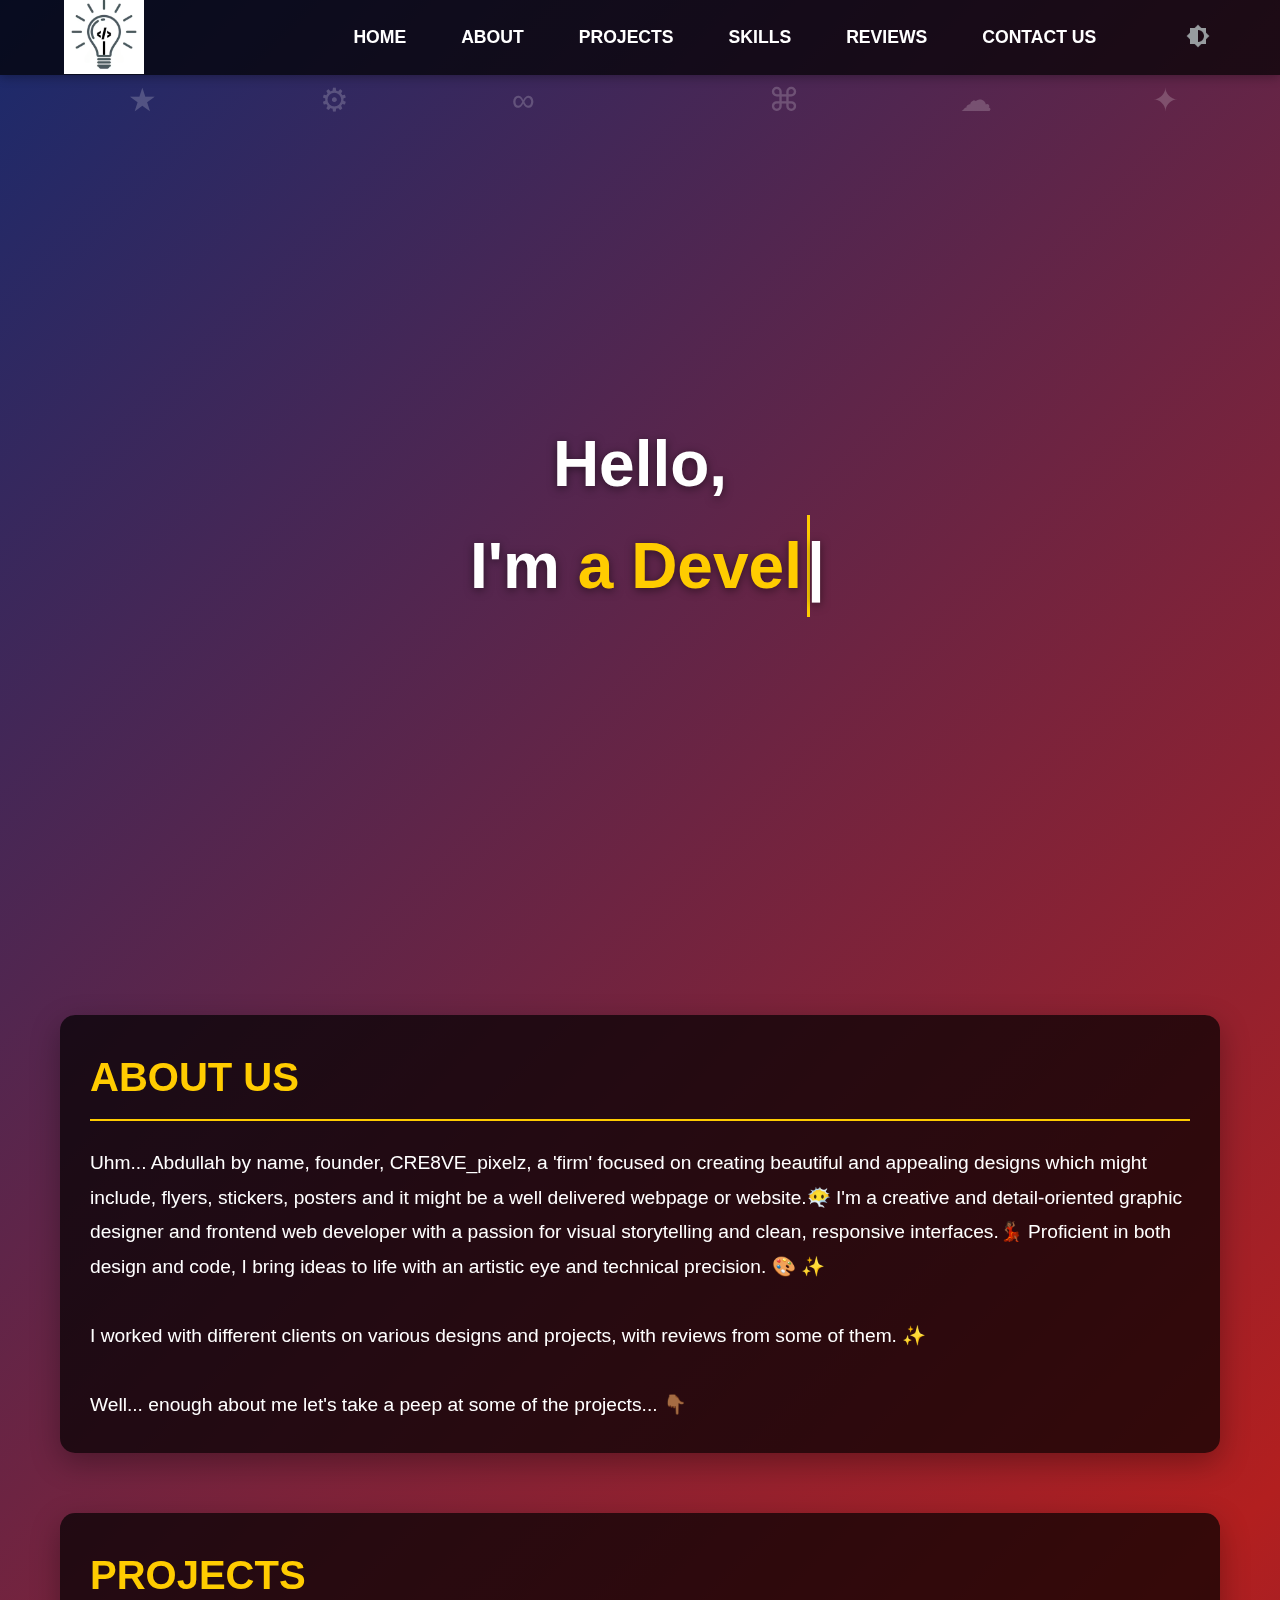
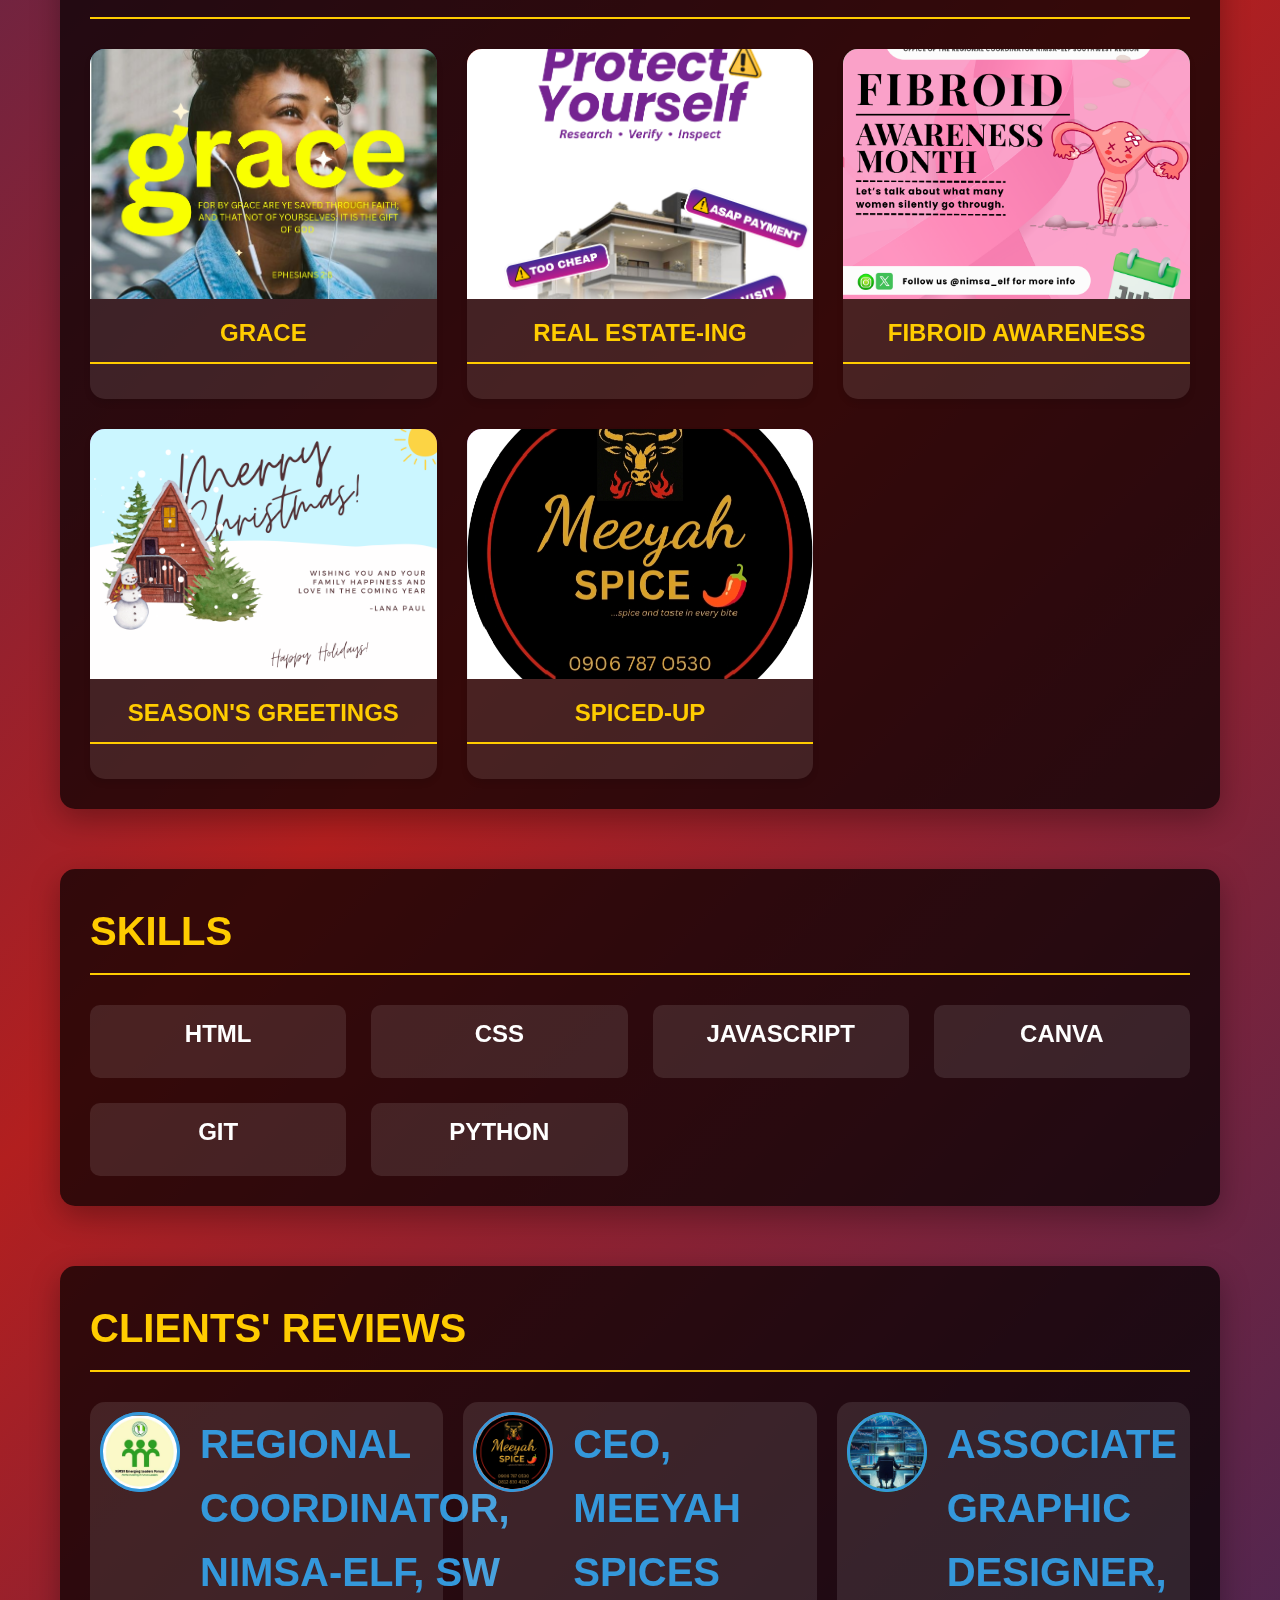
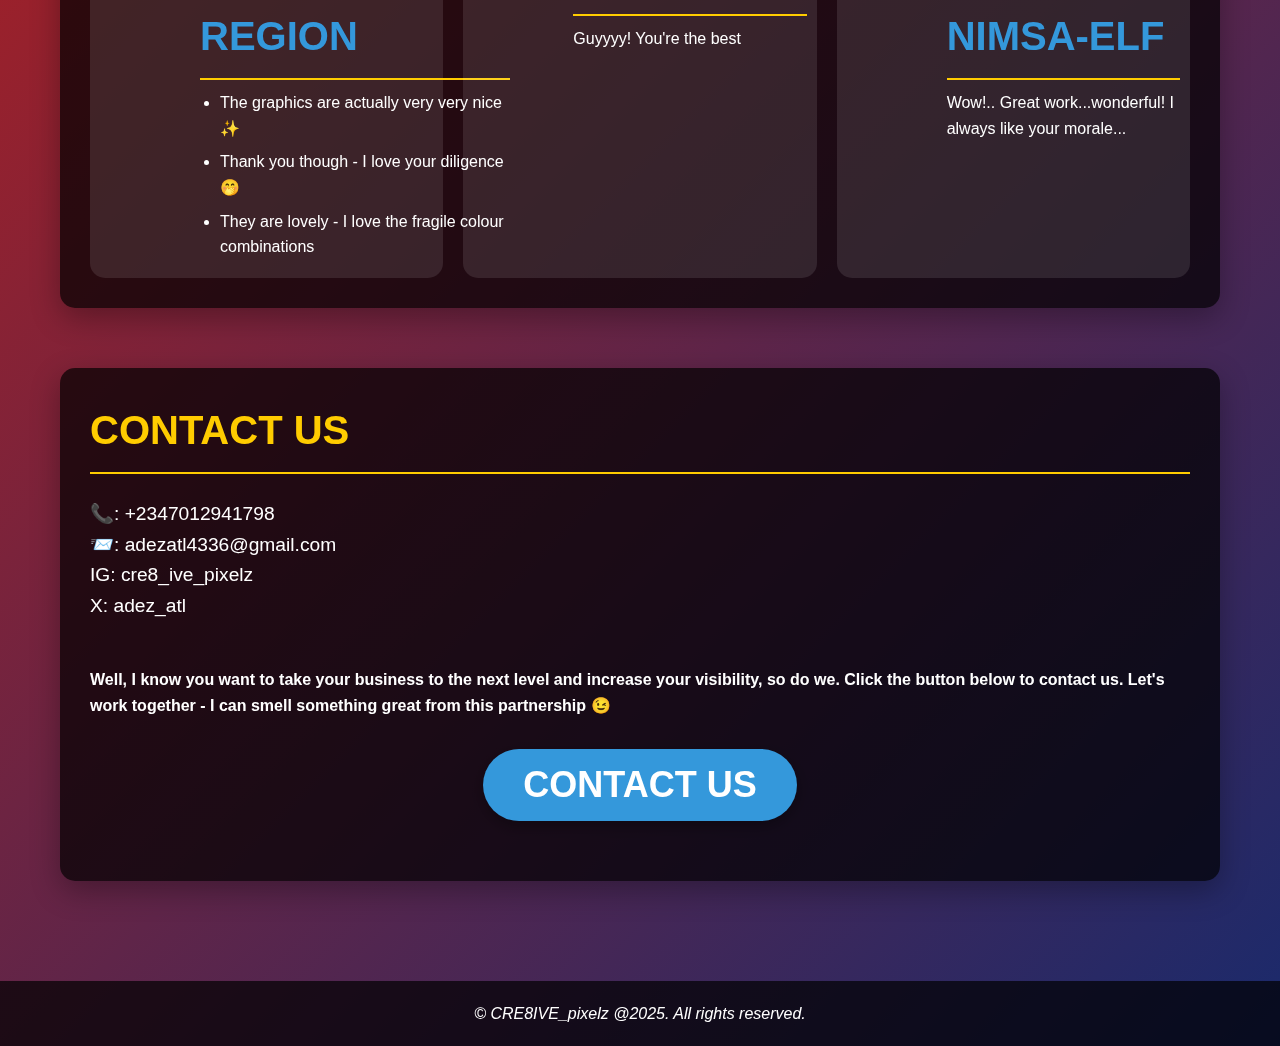
<file: new_port.html>
<!DOCTYPE html>
<html lang="en">
<head>
  <meta charset="UTF-8">
  <meta name="viewport" content="width=device-width, initial-scale=1.0">
  <title>CRE8IVE_pixelz Portfolio</title>
  <link href="https://cdn.jsdelivr.net/npm/aos@2.3.4/dist/aos.css" rel="stylesheet">
  <style>
    :root {
      --primary: #3498db;
      --secondary: #2c3e50;
      --accent: #e74c3c;
      --light: #ecf0f1;
      --dark: #2c3e50;
      --shadow: 0 4px 6px rgba(0, 0, 0, 0.1);
      --transition: all 0.3s ease;
    }
    
    * {
      margin: 0;
      padding: 0;
      box-sizing: border-box;
    }
    
    body {
      font-family: 'Segoe UI', Tahoma, Geneva, Verdana, sans-serif;
      background: linear-gradient(135deg, #1a2a6c, #b21f1f, #1a2a6c);
      color: white;
      line-height: 1.6;
      overflow-x: hidden;
      scroll-behavior: smooth;
    }
    
    /* Header styles */
    header {
      display: flex;
      justify-content: space-between;
      align-items: center;
      background: rgba(0, 0, 0, 0.7);
      padding: 15px 5%;
      position: sticky;
      top: 0;
      z-index: 1000;
      box-shadow: 0 2px 10px rgba(0, 0, 0, 0.3);
      height: 75px;
    }
    
    .logo img {
      transition: var(--transition);
      height: 80px;
      width: 80px;
    }
    
    /* Desktop Navigation */
    .desktop-nav ul {
      list-style: none;
      display: flex;
      gap: 25px;
    }
    
    .desktop-nav ul li a {
      color: white;
      text-decoration: none;
      font-weight: 600;
      text-transform: uppercase;
      padding: 10px 15px;
      border-radius: 5px;
      transition: var(--transition);
      font-size: 1.1rem;
    }
    
    .desktop-nav ul li a:hover {
      background: rgba(255, 255, 255, 0.1);
    }
    
    /* Mobile Navigation */
    .mobile-nav {
      display: none;
      position: relative;
    }
    
    .menu-toggle {
      background: transparent;
      border: none;
      color: white;
      font-size: 32px;
      cursor: pointer;
      padding: 5px 10px;
      border-radius: 5px;
      transition: background 0.3s;
    }
    
    .menu-toggle:hover {
      background: rgba(255, 255, 255, 0.2);
    }
    
    .mobile-nav ul {
      list-style: none;
      background: rgba(0, 0, 0, 0.9);
      position: absolute;
      top: 100%;
      right: 0;
      width: 250px;
      border-radius: 5px;
      box-shadow: 0 10px 20px rgba(0, 0, 0, 0.3);
      display: none;
      z-index: 100;
    }
    
    .mobile-nav ul.active {
      display: block;
      animation: slideDown 0.4s ease;
    }
    
    @keyframes slideDown {
      from { opacity: 0; transform: translateY(-20px); }
      to { opacity: 1; transform: translateY(0); }
    }
    
    .mobile-nav ul li {
      border-bottom: 1px solid rgba(255, 255, 255, 0.1);
    }
    
    .mobile-nav ul li:last-child {
      border-bottom: none;
    }
    
    .mobile-nav ul li a {
      display: block;
      padding: 15px 20px;
      color: white;
      text-decoration: none;
      font-weight: 500;
      transition: background 0.3s;
    }
    
    .mobile-nav ul li a:hover {
      background: rgba(255, 255, 255, 0.1);
    }
    
    /* Theme button */
    .themeb {
      background: transparent;
      border: none;
      cursor: pointer;
      padding: 2px;
      border-radius: 50%;
      width: 35px;
      object-fit: contain;
      transition: background 0.3s;
    }
    
    .themeb:hover {
      background: rgba(255, 255, 255, 0.2);
    }
    
    /* Floating symbols */
    .floating-symbol {
      position: fixed;
      font-size: 2rem;
      opacity: 0.2;
      z-index: -1;
      animation: float 6s ease-in-out infinite;
    }
    
    @keyframes float {
      0%, 100% { transform: translateY(0) rotate(0deg); }
      50% { transform: translateY(-30px) rotate(10deg); }
    }
    
    /* Cover section */
    .cover-front {
      height: 100vh;
      display: flex;
      align-items: center;
      justify-content: center;
      text-align: center;
      padding: 0 20px;
      position: relative;
      overflow: hidden;
    }
    
    .cover-front .container h1 {
      font-size: 4rem;
      margin-bottom: 20px;
      text-shadow: 0 2px 10px rgba(0, 0, 0, 0.5);
    }
    
    #typewriter-text {
      color: #ffcc00;
    }
    
    .cursor {
      display: inline-block;
      width: 3px;
      background-color: #ffcc00;
      margin-left: 5px;
      animation: blink 1s infinite;
    }
    
    @keyframes blink {
      0%, 100% { opacity: 1; }
      50% { opacity: 0; }
    }
    
    /* Content sections */
    .body {
      max-width: 1200px;
      margin: 0 auto;
      padding: 40px 20px;
    }
    
    .about, .projects, .skills, .reviews, .contacts {
      margin-bottom: 60px;
      background: rgba(0, 0, 0, 0.7);
      padding: 30px;
      border-radius: 15px;
      box-shadow: 0 10px 30px rgba(0, 0, 0, 0.3);
    }
    
    .about h3, .projects h3, .skills h3, .reviews h3, .contacts h3 {
      font-size: 2.5rem;
      margin-bottom: 25px;
      color: #ffcc00;
      border-bottom: 2px solid #ffcc00;
      padding-bottom: 10px;
    }
    
    .about p {
      font-size: 1.2rem;
      line-height: 1.8;
    }
    
    /* Project cards */
    .project-cards {
      display: grid;
      grid-template-columns: repeat(auto-fill, minmax(300px, 1fr));
      gap: 30px;
      margin-top: 30px;
    }
    
    .card {
      perspective: 1000px;
      height: 350px;
    }
    
    .card-inner {
      position: relative;
      width: 100%;
      height: 100%;
      text-align: center;
      transition: transform 0.8s;
      transform-style: preserve-3d;
    }
    
    .card:hover .card-inner {
      transform: rotateY(180deg);
    }
    
    .card-front, .card-back {
      position: absolute;
      width: 100%;
      height: 100%;
      -webkit-backface-visibility: hidden;
      backface-visibility: hidden;
      border-radius: 15px;
      overflow: hidden;
      box-shadow: var(--shadow);
      background: rgba(255, 255, 255, 0.1);
    }
    
    .card-back {
      transform: rotateY(180deg);
      display: flex;
      flex-direction: column;
      justify-content: center;
      align-items: center;
      padding: 25px;
    }
    
    .card img {
      width: 100%;
      height: 100%;
      object-fit: cover;
    }
    
    .card h3 {
      margin: 15px 0;
      font-size: 1.5rem;
    }
    
    .card-back p {
      margin: 10px 0;
      flex-grow: 1;
    }
    
    .card-back a {
      display: inline-block;
      background: var(--primary);
      color: white;
      text-decoration: none;
      padding: 10px 20px;
      border-radius: 5px;
      font-weight: 600;
      transition: var(--transition);
    }
    
    .card-back a:hover {
      background: var(--accent);
      transform: translateY(-3px);
    }
    
    /* Skills section */
    .skills-section {
      display: grid;
      grid-template-columns: repeat(auto-fill, minmax(250px, 1fr));
      gap: 25px;
      margin-top: 30px;
    }
    
    .skill-item {
      background: rgba(255, 255, 255, 0.1);
      padding: 10px;
      border-radius: 10px;
      text-align: center;
      transition: var(--transition);
      position: relative;
      cursor: pointer;
      overflow: hidden;     
      height: auto;
    }
    
    .skill-item:hover {
      transform: translateY(-10px);
      box-shadow: 0 10px 20px rgba(0, 0, 0, 0.2);
      background: rgba(52, 152, 219, 0.2);
    }
    
    .skill-item.glow:hover {
      box-shadow: 0 0 20px rgba(52, 152, 219, 0.7);
      height: auto;
    }
    
    .skill-name {
      font-size: 1.5rem;
      font-weight: 700;
      margin-bottom: 15px;
      display: block;
    }
    
    .info-card {
      position: absolute;
      top: 0;
      left: 0;
      right: 0;
      bottom: 0;
      background: rgba(0, 0, 0, 0.9);
      padding: 20px;
      border-radius: 10px;
      opacity: 0;
      transition: opacity 0.3s ease;
      display: flex
      flex-direction: column;
      height: auto;
      justify-content: center;
    }
    
    .skill-item:hover .info-card {
      opacity: 1;
    }
    
    .info-card h4 {
      font-size: 1.5rem;
      color: var(--primary);
      margin-bottom: 15px;
    }
    
    /* Reviews section */
    .review-board {
      display: grid;
      grid-template-columns: repeat(auto-fill, minmax(350px, 1fr));
      gap: 20px;
      margin-top: 30px;
    }
    
    .review-card {
      background: rgba(255, 255, 255, 0.1);
      border-radius: 15px;
      padding: 10px;
      display: flex;
      gap: 20px;
      transition: var(--transition);
    }
    
    .review-card:hover {
      transform: translateY(-10px);
      box-shadow: 0 10px 20px rgba(0, 0, 0, 0.2);
    }
    
    .review-card img {
      width: 80px;
      height: 80px;
      border-radius: 50%;
      object-fit: cover;
      border: 3px solid var(--primary);
    }
    
    .review-card h3 {
      color: var(--primary);
      margin-bottom: 10px;
    }
    
    .review-card ul {
      padding-left: 20px;
    }
    
    .review-card li {
      margin-bottom: 8px;
    }
    
    /* Contact section */
    .contact {
      font-size: 1.2rem;
      margin: 20px 0;
    }
    
    .contact-page {
      display: block;
      margin: 30px auto;
      background: var(--primary);
      color: white;
      border: none;
      padding: 15px 40px;
      font-size: 1.5rem;
      border-radius: 50px;
      cursor: pointer;
      transition: var(--transition);
      box-shadow: 0 5px 15px rgba(0, 0, 0, 0.3);
    }
    
    .contact-page:hover {
      background: var(--accent);
      transform: translateY(-5px) scale(1.05);
    }
    
    .contact-page a {
      color: white;
      text-decoration: none;
    }
    
    /* Footer */
    .footer {
      text-align: center;
      padding: 20px;
      background: rgba(0, 0, 0, 0.7);
      font-size: 1rem;
      font-style: italic;
    }
    
    /* Dark mode styles */
    .dark-mode {
      background: linear-gradient(135deg, #121212, #1a1a2e, #121212);
    }
    
    .dark-mode .about, .dark-mode .projects, 
    .dark-mode .skills, .dark-mode .reviews, 
    .dark-mode .contacts {
      background: rgba(30, 30, 30, 0.8);
    }
    
    /* Media Queries */
    @media (max-width: 900px) {
      .cover-front .container h1 {
        font-size: 3rem;
      }
      
      .project-cards {
        grid-template-columns: repeat(auto-fill, minmax(280px, 1fr));
      }
    }
    
    @media (max-width: 768px) {
      .desktop-nav {
        display: none;
      }
      
      .mobile-nav {
        display: block;
      }
      
      .cover-front .container h1 {
        font-size: 2.5rem;
      }
      
      .about h3, .projects h3, .skills h3, .reviews h3, .contacts h3 {
        font-size: 2rem;
      }
    }
    
    @media (max-width: 480px) {
      .cover-front .container h1 {
        font-size: 2rem;
      }
      
      .project-cards, .review-board {
        grid-template-columns: 1fr;
      }
      
      .about, .projects, .skills, .reviews, .contacts {
        padding: 20px;
      }
    }
    
    .backback {
        width: 100%;
        object-fit: cover;
        height: 70px;
    }
  </style>
</head>
<body>
  <header>
    <div class="logo">
      <a href="nav.html"><img id="logo" src="images/light-logo.png" alt="Logo" width="100" />
    </div>
    
    <div class="desktop-nav">
      <ul>
        <li><a href="#home">HOME</a></li>
        <li><a href="#about">ABOUT</a></li>
        <li><a href="#projects">PROJECTS</a></li>
        <li><a href="#skills">SKILLS</a></li>
        <li><a href="#reviews">REVIEWS</a></li>
        <li><a href="#contact">CONTACT US</a></li>
      </ul>
    </div>
    
    <nav class="mobile-nav">
      <button class="menu-toggle" id="menu-toggle">☰</button>
      <ul id="nav-links-mobile">
        <li><a href="#home">HOME</a></li>
        <li><a href="#about">ABOUT</a></li>
        <li><a href="#projects">PROJECTS</a></li>
        <li><a href="#skills">SKILLS</a></li>
        <li><a href="#reviews">REVIEWS</a></li>
        <li><a href="#contact">CONTACT US</a></li>
        <li><a href="contact.html">BOOK A SERVICE</a></li>
      </ul>
    </nav>
    
    <button class="themeb" onclick="toggleMode()">
      <img id="theme-icon" src="images/light_theme.png" alt="Toggle Theme" width="24">
    </button>
  </header>
  
  <!-- Floating symbols -->
  <span class="floating-symbol" style="left: 10%; animation-delay: 0s;">★</span>
  <span class="floating-symbol" style="left: 25%; animation-delay: 2s;">⚙</span>
  <span class="floating-symbol" style="left: 40%; animation-delay: 4s;">∞</span>
  <span class="floating-symbol" style="left: 60%; animation-delay: 1s;">⌘</span>
  <span class="floating-symbol" style="left: 75%; animation-delay: 3s;">☁</span>
  <span class="floating-symbol" style="left: 90%; animation-delay: 5s;">✦</span>

  <section class="cover-front" id="home">
    <div class="container">
      <h1>Hello,<br>I'm <span id="typewriter-text"></span><span class="cursor">|</span></h1>
    </div>
  </section>
  
  <section class="body">
    <div class="about" id="about">
      <h3>ABOUT US</h3>
      <p>Uhm... Abdullah by name, founder, CRE8VE_pixelz, a 'firm' focused on creating beautiful and appealing designs which might include, flyers, stickers, posters and it might be a well delivered webpage or website.😶‍🌫️ I'm a creative and detail-oriented graphic designer and frontend web developer with a passion for visual storytelling and clean, responsive interfaces.💃🏾 Proficient in both design and code, I bring ideas to life with an artistic eye and technical precision. 🎨 ✨ 
        <br><br> I worked with different clients on various designs and projects, with reviews from some of them. ✨
        <br><br> Well... enough about me let's take a peep at some of the projects... 👇🏾 
      </p>
    </div>
    
    <div class="projects" id="projects">
      <h3>PROJECTS</h3>
      <div class="project-cards">
        <div class="card">
          <div class="card-inner">
            <div class="card-front">
              <div style="background: linear-gradient(45deg, #3498db, #2c3e50); height: 250px;"><img src="images/project1.png" alt=""></div>
              <h3>GRACE</h3>
            </div>
            <div class="card-back">
              <div class="backback" style="background: linear-gradient(45deg, #3498db, #2c3e50);"><img src="images/project1.png" alt=""></div>
              <h3>GRACE</h3>
              <p>A graphical message about the grace of God</p>
              <a href="#">View Project</a>
            </div>
          </div>
        </div>

        <div class="card">
          <div class="card-inner">
            <div class="card-front">
              <div style="background: linear-gradient(45deg, #e74c3c, #c0392b); height: 250px;"><img src="images/project2.png" alt=""></div>
              <h3>REAL ESTATE-ING</h3>
            </div>
            <div class="card-back">
              <div class="backback" style="background: linear-gradient(45deg, #e74c3c, #c0392b); width: 100%;"><img src="images/project2.png" alt=""></div>
              <h3>REAL ESTATE-ING</h3>
              <p>Designed a bold, modern flyer for a real estate training session aimed at aspiring agents and investors.</p>
              <a href="#">View Project</a>
            </div>
          </div>
        </div>
        
        <div class="card">
          <div class="card-inner">
            <div class="card-front">
              <div style="background: linear-gradient(45deg, #2ecc71, #27ae60); height: 250px;"><img src="images/project3.png" alt=""></div>
              <h3>FIBROID AWARENESS</h3>
            </div>
            <div class="card-back">
              <div class="backback" style="background: linear-gradient(45deg, #2ecc71, #27ae60);"><img src="images/project3.png" alt=""></div>
              <h3>FIBROID AWARENESS</h3>
              <p>Designed a bold, modern flyer for a NIMSA-ELF campaign aimed at creating awareness about fibroid disease.</p>
              <a href="#">View Project</a>
            </div>
          </div>
        </div>
        
        <div class="card">
          <div class="card-inner">
            <div class="card-front">
              <div style="background: linear-gradient(45deg, #9b59b6, #8e44ad); height: 250px;"><img src="images/project4.png" alt=""></div>
              <h3>SEASON'S GREETINGS</h3>
            </div>
            <div class="card-back">
              <div class="backback" style="background: linear-gradient(45deg, #9b59b6, #8e44ad);"><img src="images/project4.png" alt=""></div>
              <h3>Buone Feste</h3>
              <p>I made a design that can be sent out during the holidays to commemorate with loved ones.</p>
              <a href="#">View Project</a>
            </div>
          </div>
        </div>
        
        <div class="card">
          <div class="card-inner">
            <div class="card-front">
              <div style="background: linear-gradient(45deg, #9b59b6, #8e44ad); height: 250px;"><img src="images/project7.jpg" alt=""></div>
              <h3>SPICED-UP</h3>
            </div>
            <div class="card-back">
              <div class="backback" style="background: linear-gradient(45deg, #9b59b6, #8e44ad);"><img src="images/project7.jpg" alt=""></div>
              <h3>ICE_SPICE 🔥</h3>
              <p>A sticker design for a local spicy 'kilishi' brand.
              It was HOT! 🥵</p>
              <a href="#">View Project</a>
            </div>
          </div>
        </div>
      </div>
    </div>
    
    <div class="skills" id="skills">
      <h3>SKILLS</h3>
      <div class="skills-section">
        <div class="skill-item glow">
          <span class="skill-name">HTML</span>
          <div class="info-card">
            <h4>HTML5  🌟🌟🌟🌟</h4>
            
          </div>
        </div>

        <div class="skill-item glow">
          <span class="skill-name">CSS</span>
          <div class="info-card">
            <h4>CSS3  🌟🌟🌟🌟</h4>
          </div>
        </div>
        
        <div class="skill-item glow">
          <span class="skill-name">JAVASCRIPT</span>
          <div class="info-card">
            <h4>JS  🌟🌟🌟</h4>
          </div>
        </div>
        
        <div class="skill-item glow">
          <span class="skill-name">CANVA</span>
          <div class="info-card">
            <h4>CANVA   🌟🌟🌟🌟</h4>
          </div>
        </div>
        
        <div class="skill-item glow">
          <span class="skill-name">GIT</span>
          <div class="info-card">
            <h4>GIT   🌟🌟🌟✨</h4>
          </div>
        </div>
        
        <div class="skill-item glow">
          <span class="skill-name">PYTHON</span>
          <div class="info-card">
            <h4>PYTHON   🌟🌟✨</h4>
          </div>
        </div>
      </div>
    </div>

    <div class="reviews" id="reviews">
      <h3>CLIENTS' REVIEWS</h3>
      <div class="review-board">
        <div class="review-card">
          <div style="background: #3498db; width: 80px; height: 80px; border-radius: 50%;"><img src="images/nimsa.png" alt=""></div>
          <div>
            <h3>REGIONAL COORDINATOR, NIMSA-ELF, SW REGION</h3>
            <ul class="list">
              <li>The graphics are actually very very nice ✨</li>
              <li>Thank you though - I love your diligence 🤭</li>
              <li>They are lovely - I love the fragile colour combinations</li>
            </ul>
          </div>
        </div>
        
        <div class="review-card">
          <div style="background: #e74c3c; width: 80px; height: 80px; border-radius: 50%;"><img src="images/project7.jpg" alt=""></div>
          <div>
            <h3>CEO, MEEYAH SPICES</h3>
            <p>Guyyyy! You're the best</p>
          </div>
        </div>
        
        <div class="review-card">
          <div style="background: #2ecc71; width: 80px; height: 80px; border-radius: 50%;"><img src="images/hero-img.jpg" alt=""></div>
          <div>
            <h3>ASSOCIATE GRAPHIC DESIGNER, NIMSA-ELF</h3>
            <p>Wow!.. Great work...wonderful! I always like your morale...</p>
          </div>
        </div>
      </div>   
    </div>  
    
    <div class="contacts" id="contact">
      <h3>CONTACT US</h3>
      <p class="contact">📞: +2347012941798<br>
        📨: adezatl4336@gmail.com<br>
        IG: cre8_ive_pixelz<br>
        X: adez_atl
      </p>
      <br>
      <h4>Well, I know you want to take your business to the next level and increase your visibility, so do we. Click the button below to contact us. Let's work together - I can smell something great from this partnership 😉</h4>
      <button class="contact-page" id="contact-button"><a href="#contact"><h2>CONTACT US</h2></a></button>
    </div>
  </section>

  <div class="footer">
    <i> &copy; CRE8IVE_pixelz @2025. All rights reserved.</i>
  </div>
  
  <script src="https://cdn.jsdelivr.net/npm/aos@2.3.4/dist/aos.js"></script>
  <script>
    // Corrected JavaScript code
    document.addEventListener('DOMContentLoaded', function() {
      // Typewriter effect
      const words = ["a Developer", "a Designer", "a Creator", "an Innovator"];
      let wordIndex = 0;
      let charIndex = 0;
      let isDeleting = false;
      const typeSpeed = 100;
      const eraseSpeed = 50;
      const delayBetweenWords = 2000;
      const textElement = document.getElementById("typewriter-text");

      function typeEffect() {
        const currentWord = words[wordIndex];
        const visibleText = currentWord.substring(0, charIndex);

        textElement.textContent = visibleText;

        if (!isDeleting && charIndex < currentWord.length) {
          charIndex++;
          setTimeout(typeEffect, typeSpeed);
        } else if (isDeleting && charIndex > 0) {
          charIndex--;
          setTimeout(typeEffect, eraseSpeed);
        } else {
          if (!isDeleting) {
            isDeleting = true;
            setTimeout(typeEffect, delayBetweenWords);
          } else {
            isDeleting = false;
            wordIndex = (wordIndex + 1) % words.length;
            setTimeout(typeEffect, typeSpeed);
          }
        }
      }

      // Initialize typewriter
      typeEffect();
      
      // Mobile menu toggle
      const menuToggle = document.getElementById('menu-toggle');
      const mobileNavLinks = document.getElementById('nav-links-mobile');
      
      menuToggle.addEventListener('click', function() {
        mobileNavLinks.classList.toggle('active');
      });
      
      // Close menu when clicking outside
      document.addEventListener('click', function(event) {
        if (!event.target.closest('.mobile-nav') && mobileNavLinks.classList.contains('active')) {
          mobileNavLinks.classList.remove('active');
        }
      });
      
      // Initialize AOS animations
      AOS.init();
    });

    // Theme toggle functions
    function toggleMode() {
      if (document.body.classList.contains('dark-mode')) {
        applyLightMode();
        localStorage.setItem('theme', 'light');
      } else {
        applyDarkMode();
        localStorage.setItem('theme', 'dark');
      }
    }

    function applyDarkMode() {
      document.body.classList.add('dark-mode');
      document.getElementById('theme-icon').src = 'images/dark_theme.png';
      document.getElementById('logo').src = 'images/dark-logo.png';
    }

    function applyLightMode() {
      document.body.classList.remove('dark-mode');
      document.getElementById('theme-icon').src = 'images/light_theme.png';
      document.getElementById('logo').src = 'images/light-logo.png';
    }

    // Apply saved theme on load
    window.addEventListener('load', () => {
      const mode = localStorage.getItem('theme');
      if (mode === 'dark') {
        applyDarkMode();
      } else {
        applyLightMode();
      }
    });
  </script>
</body>
</html>
</file>
